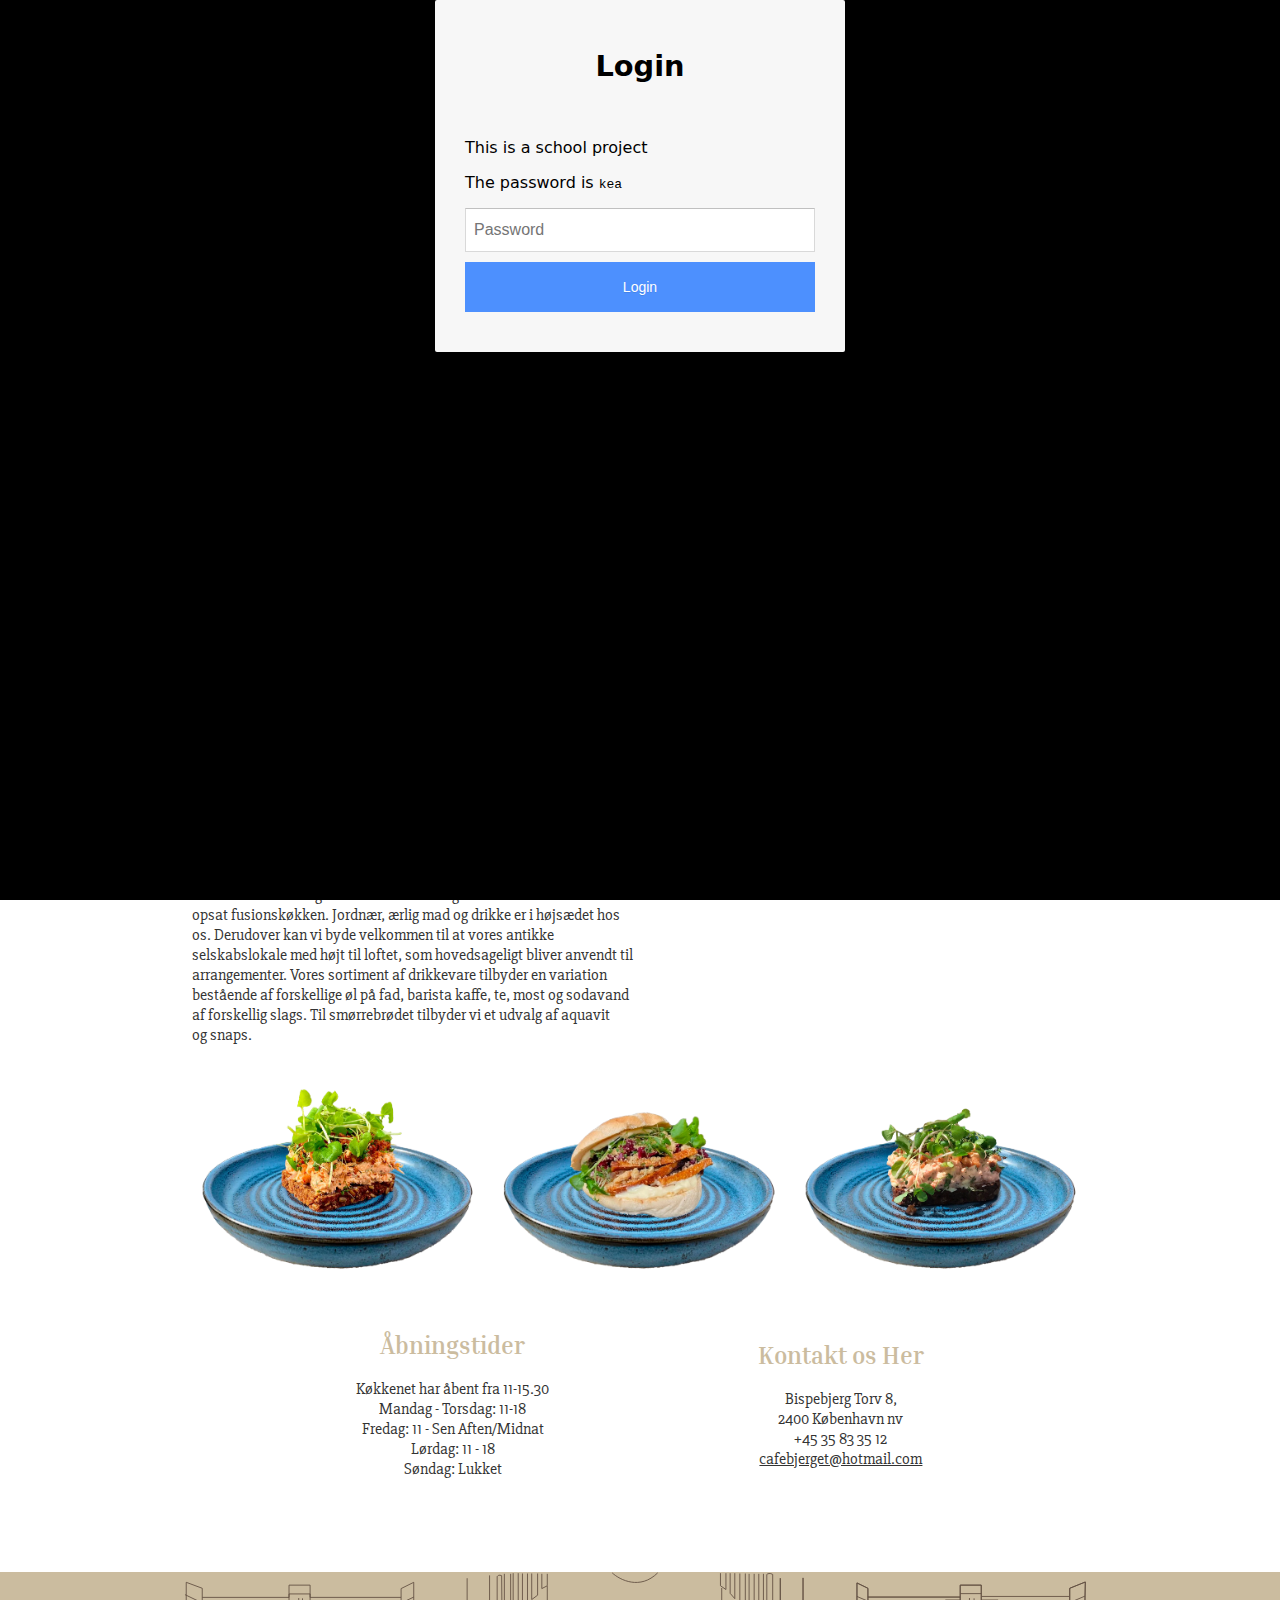
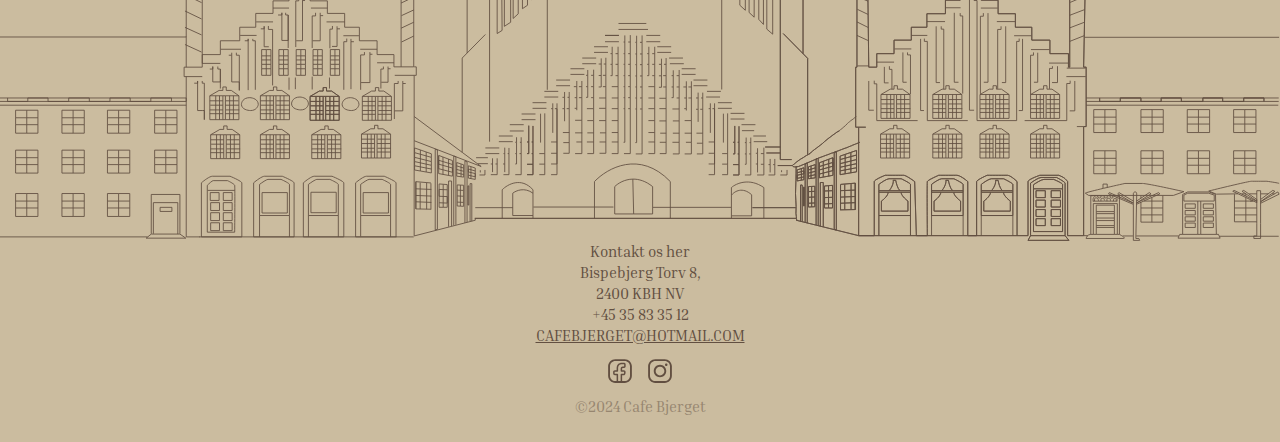
<file: index.html>
<!DOCTYPE html>
<html lang="da">
  <head>
    <meta charset="UTF-8" />
    <meta name="viewport" content="width=device-width, initial-scale=1.0" />
    <title>Cafe Bjerget - Forside</title>
    <link rel="stylesheet" href="css/global.css" />
    <link rel="stylesheet" href="css/forside.css" />
    <link rel="preconnect" href="https://fonts.googleapis.com" />
    <link rel="preconnect" href="https://fonts.gstatic.com" crossorigin />
    <link href="https://fonts.googleapis.com/css2?family=Inria+Serif:ital,wght@0,300;0,400;0,700;1,300;1,400;1,700&family=Instrument+Serif:ital@0;1&family=Slabo+27px&display=swap" rel="stylesheet" />
    <link rel="shortcut icon" href="imgs/logo_redesign.svg" type="image/x-icon" />
  </head>
  <body>
    <header>
      <a href="index.html" id="logo" title="Til Forsiden">
        <img src="imgs/logo_redesign.svg" alt="Til Forsiden" />
      </a>
      <nav>
        <ul class="menu">
          <li>
            <a href="index.html" class="currentpage">Forside</a>
          </li>
          <li>
            <a href="menu.html">Cafe menu</a>
          </li>
          <li>
            <a href="brunch.html">Brunch</a>
          </li>
          <li>
            <a href="selskaber.html">Selskaber</a>
          </li>
          <li>
            <a href="begravelse.html">Begravelse</a>
          </li>
          <!-- <li class="burgerwarning">
            <p>(Burger menu<br />er stadig under konstruktion!)</p>
          </li> -->
        </ul>
        <div class="burger">
          <div class="line"></div>
          <div class="line"></div>
          <div class="line"></div>
        </div>
      </nav>
    </header>
    <section class="hero">
      <img src="imgs/forsidecafebjerget.webp" alt="Hero Billede" class="heroimg" />
      <div class="herobox">
        <h1>CAFE BJERGET</h1>
        <p>En hyggelig oase beliggende lige ved den ikoniske Grundtvigskirke og med udsigt til smukke Bispebjerg Kirkegård. Her bliver du en del af et unikt landskabsarkitektonisk helhed, hvor ro og skønhed mødes.</p>
        <a href="#aabning" class="cta">Se åbningstider ></a>
      </div>
    </section>
    <main>
      <div class="grid-1">
        <div class="grid-1-p1">
          <h2>Din lokale smørrebrøds café</h2>
          <p>
            Hos Café bjerget består sammensætningen af vores interkulturelt inspirerede smørrebrød i en uformel serveringsform, så du kan få dit smørrebrød på softkernerugbrød, såvel som i en ristet buffalobolle. Hovedelementerne står med udgangspunkt i traditionelle skandinaviske klæder, med hertil hørende komplimenterende elementer lige fra asiens madmarked, til konserveringer fra det italienske højland. <br />Vi er nok bedst betegnet som det man i dag vil kalde et traditionelt opsat fusionskøkken. Jordnær, ærlig mad og drikke er i højsædet hos os. Derudover kan vi byde velkommen til at vores antikke selskabslokale med højt til loftet, som hovedsageligt bliver anvendt til arrangementer. Vores sortiment af drikkevare tilbyder en variation bestående af forskellige øl på fad, barista kaffe,
            te, most og sodavand af forskellig slags. Til smørrebrødet tilbyder vi et udvalg af aquavit og snaps.
          </p>
        </div>
        <img src="imgs/mad1.webp" alt="Billede 1" class="img1" />
        <img src="imgs/mad2.webp" alt="Billede 2" class="img2" />
        <img src="imgs/mad3.webp" alt="Billede 3" class="img3" />
        <div class="grid-1-p2">
          <h2>Find os her:</h2>
          <div class="mapcontainer">
            <iframe id="gmap_canvas" src="https://maps.google.com/maps?q=Bispebjerg%20Torv%208,%20K%C3%B8benhavn,%20DK%202400&t=&z=17&ie=UTF8&iwloc=&output=embed" frameborder="0"></iframe>
          </div>
        </div>
      </div>
      <div class="flex-1">
        <div id="aabning">
          <h2>Åbningstider</h2>
          <p>
            Køkkenet har åbent fra 11-15.30<br />
            Mandag - Torsdag: 11-18<br />
            Fredag: 11 - Sen Aften/Midnat<br />
            Lørdag: 11 - 18<br />
            Søndag: Lukket
          </p>
        </div>
        <div>
          <h2>Kontakt os Her</h2>
          <p>
            Bispebjerg Torv 8,<br />
            2400 København nv<br />
            +45 35 83 35 12<br />
            <a href="mailto:cafebjerget@hotmail.com">cafebjerget@hotmail.com</a>
          </p>
        </div>
      </div>
    </main>
    <footer>
      <div class="art">
        <img src="imgs/footer_baggrund.svg" alt="Bispebjerg Torv" />
      </div>
      <div>
        <h3>
          Kontakt os her <br />
          Bispebjerg Torv 8, <br />
          2400 KBH NV <br />
          +45 35 83 35 12 <br />
          <a href="mailto:cafebjerget@hotmail.com"
            ><h3><u>cafebjerget@hotmail.com</u></h3></a
          >
        </h3>
      </div>
      <div class="icons">
        <div class="facebook">
          <a href="https://www.facebook.com/CafeBjerget" target="”_blank”"><img src="imgs/facebook.svg" alt="Facebook" /></a>
        </div>
        <div class="instagram">
          <a href="https://www.instagram.com/cafebjerget/" target="”_blank”"><img src="imgs/instagram.svg" alt="Instagram" /></a>
        </div>
      </div>
      <div class="space"><h3>©2024 Cafe Bjerget</h3></div>
    </footer>
    <script src="login.js"></script>
    <script src="menu.js"></script>
    <script src="login.js"></script>
  </body>
</html>
</file>
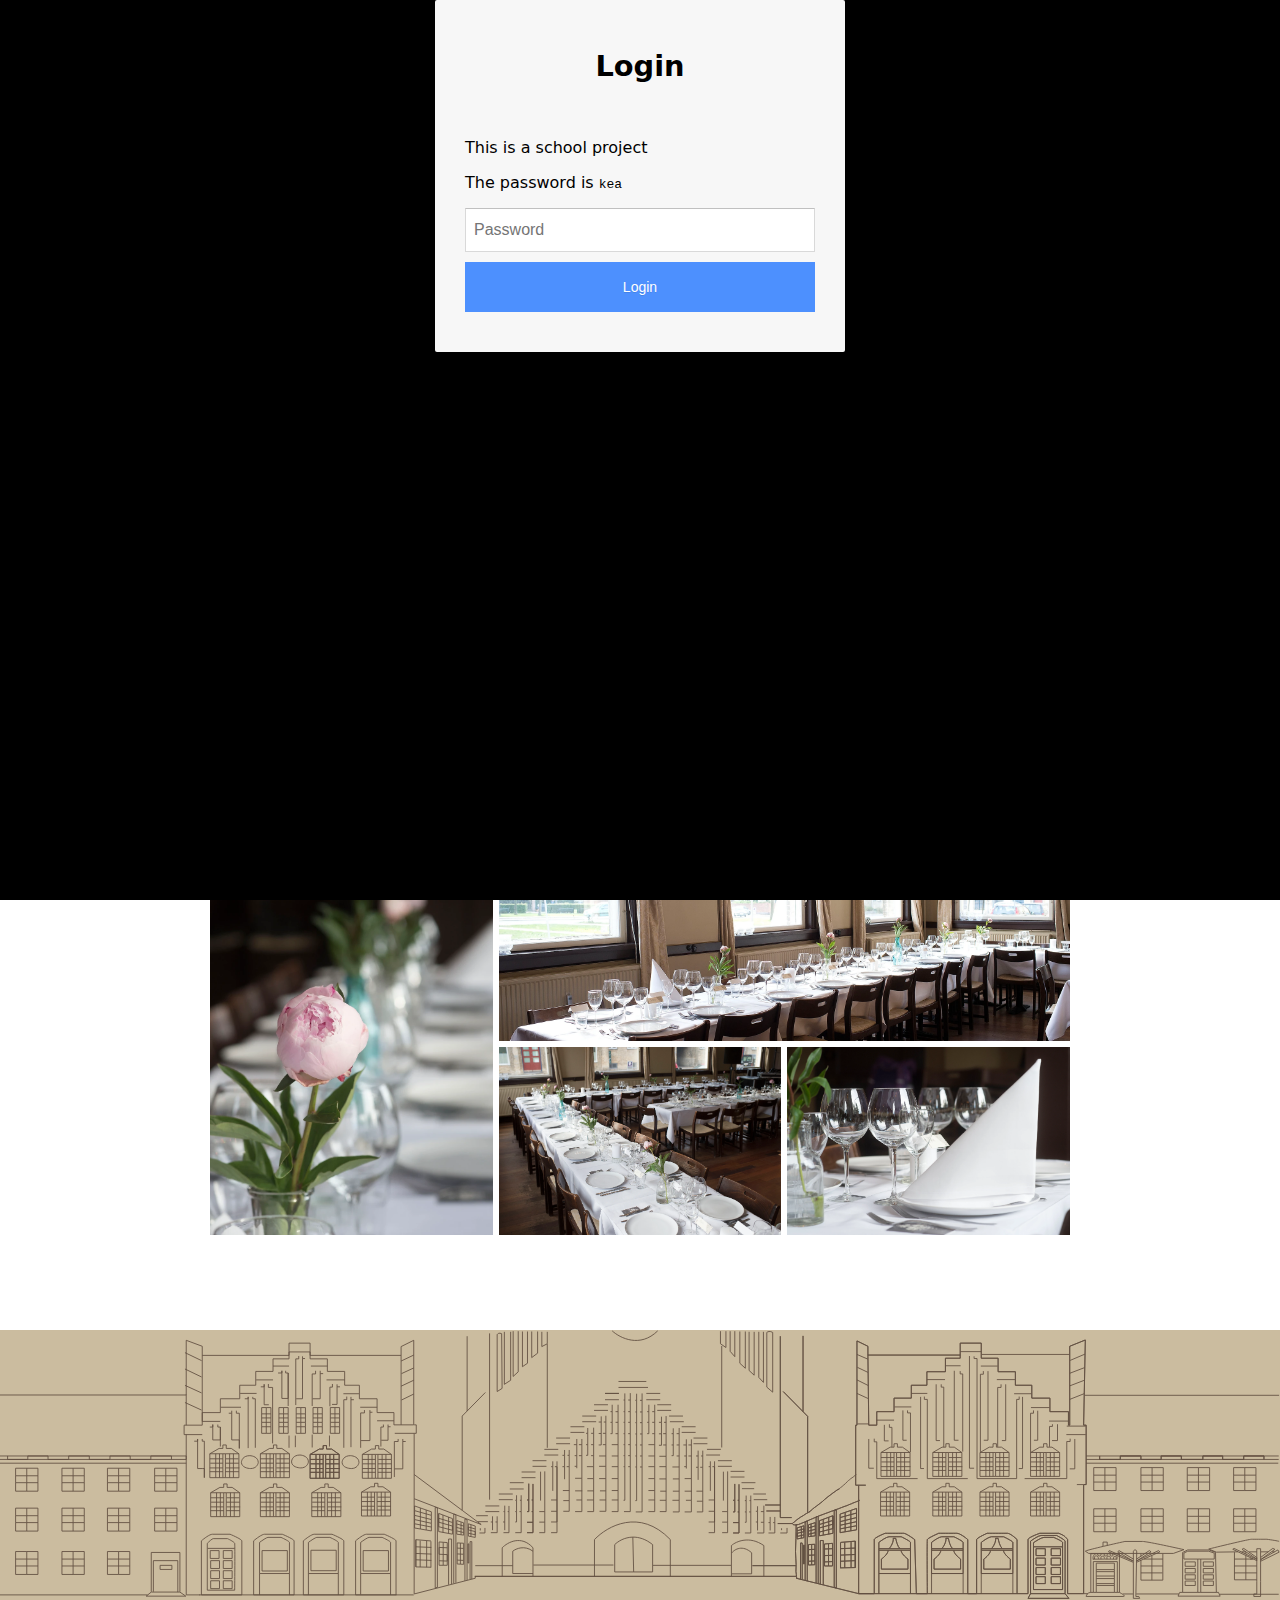
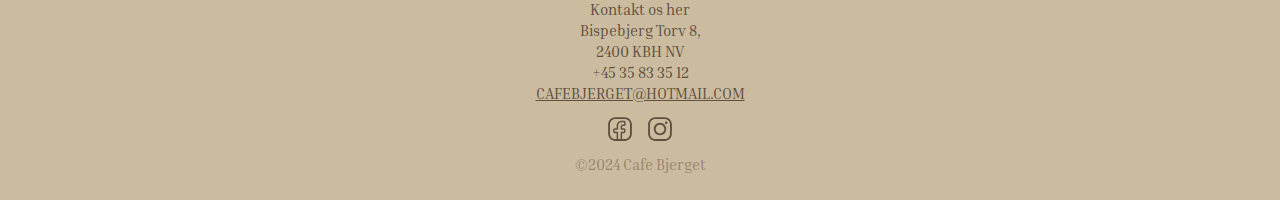
<file: begravelse.html>
<!DOCTYPE html>
<html lang="da">
  <head>
    <meta charset="UTF-8" />
    <meta name="viewport" content="width=device-width, initial-scale=1.0" />
    <title>Cafe Bjerget - Begravelse</title>
    <link rel="stylesheet" href="css/global.css" />
    <link rel="stylesheet" href="css/begravelse.css" />
    <link rel="preconnect" href="https://fonts.googleapis.com" />
    <link rel="preconnect" href="https://fonts.gstatic.com" crossorigin />
    <link href="https://fonts.googleapis.com/css2?family=Inria+Serif:ital,wght@0,300;0,400;0,700;1,300;1,400;1,700&family=Instrument+Serif:ital@0;1&family=Slabo+27px&display=swap" rel="stylesheet" />
    <link rel="shortcut icon" href="imgs/logo_redesign.svg" type="image/x-icon" />
  </head>
  <body>
    <header>
      <a href="index.html" id="logo" title="Til Forsiden">
        <img src="imgs/logo_redesign.svg" alt="Til Forsiden" />
      </a>
      <nav>
        <ul class="menu">
          <li>
            <a href="index.html">Forside</a>
          </li>
          <li>
            <a href="menu.html">Cafe menu</a>
          </li>
          <li>
            <a href="brunch.html">Brunch</a>
          </li>
          <li>
            <a href="selskaber.html">Selskaber</a>
          </li>
          <li>
            <a href="begravelse.html" class="currentpage">Begravelse</a>
          </li>
          <!-- <li class="burgerwarning">
            <p>(Burger menu<br />er stadig under konstruktion!)</p>
          </li> -->
        </ul>
        <div class="burger">
          <div class="line"></div>
          <div class="line"></div>
          <div class="line"></div>
        </div>
      </nav>
    </header>
    <main>
      <h1>BEGRAVELSE</h1>
      <div class="splitter"></div>
      <h2>Begravelsesceremoni</h2>
      <div class="grid_1-1">
        <div class="begravelse_textbox">
          <p>
            Med sin placering lige ved Grundtvigskirken, og overfor Bispebjerg Kirkegård, indgår Cafe Bjerget i en enestående landskabsarkitektonisk helhed, som udgør en fin ramme for selskaber med højt til loftet. <br /><br />
            Den unikke beliggenhed i stil med Grundtvigskirken, og vores antikt indrettede selskabslokale, skaber en højtidelig og idyllisk atmosfære, der bidrager til den mindeværdige afsked, en harmonisk dåbsfejring eller receptioner m.m. <br />
            <br />
            Vores lokaler egner sig til små intime forsamlinger, som større arrangementer med op til 100 gæster. <br />
            Vi bestræber os på at imødekomme de præferencer i må have, så vi samhørigt kan skabe de rigtige rammer for jeres arrangement. <br /><br />
            Kontakt os til en uforpligtende samtale, hvor vi kan drøfte, hvordan vi bedst kan hjælpe jer med at skabe de ønskede rammer til jeres arrangement.
          </p>
        </div>
        <div>
          <div class="begravelse_textbox">
            <p>
              <b>Vælg en af menu'erne herunder.</b> <br />
              Vi står naturligvis til jeres disposition, hvis i skulle have andre ønsker. <br />
              Vi gør opmærksom på, at alle begravelsesarrangementer <br />
              som udgangspunkt er planlagt til at vare 2 ½ timer
            </p>
          </div>
          <div class="begravelse_menu">
            <p>
              <b>MENU 1</b> | 155,-<br />
              Friskbagt kringle med småkager - kaffe & te <br /><br />
            </p>
            <p>
              <b>MENU</b> 2 | 215,-<br />
              2 stk. uspecificerede frisksmurte sandwich af buffalo boller <br />
              Menuen indeholder en variation af fire forskellige sandwichs - Friskbagt kringle - hjemmebagte småkager - kaffe & te <br />
              <br />
            </p>
            <p>
              <b>MENU 3</b> | 275,-<br />
              2 stk. uspecificerede smørrebrød pr. person <br />
              Menuen indeholder variation af fem forskellige slags smørrebrød <br />
              Friskbagt kringle – hjemmebagte småkager -kaffe & te <br />
            </p>
          </div>
        </div>
      </div>

      <div class="grid_1-1-1">
        <img src="imgs/begravelse1.webp" alt="Begravelsesceremoni" />
        <img src="imgs/begravelse2.webp" alt="Begravelsesceremoni" />
        <img src="imgs/begravelse3.webp" alt="Begravelsesceremoni" />
        <img src="imgs/begravelse4.webp" alt="Begravelsesceremoni" />
      </div>
    </main>
    <footer>
      <div class="art">
        <img src="imgs/footer_baggrund.svg" alt="Bispebjerg Torv" />
      </div>
      <div>
        <h3>
          Kontakt os her <br />
          Bispebjerg Torv 8, <br />
          2400 KBH NV <br />
          +45 35 83 35 12 <br />
          <a href="mailto:cafebjerget@hotmail.com"
            ><h3><u>cafebjerget@hotmail.com</u></h3></a
          >
        </h3>
      </div>
      <div class="icons">
        <div class="facebook">
          <a href="https://www.facebook.com/CafeBjerget" target="”_blank”"><img src="imgs/facebook.svg" alt="Facebook" /></a>
        </div>
        <div class="instagram">
          <a href="https://www.instagram.com/cafebjerget/" target="”_blank”"><img src="imgs/instagram.svg" alt="Instagram" /></a>
        </div>
      </div>
      <div class="space"><h3>©2024 Cafe Bjerget</h3></div>
    </footer>
    <script src="menu.js"></script>
    <script src="login.js"></script>

  </body>
</html>
</file>
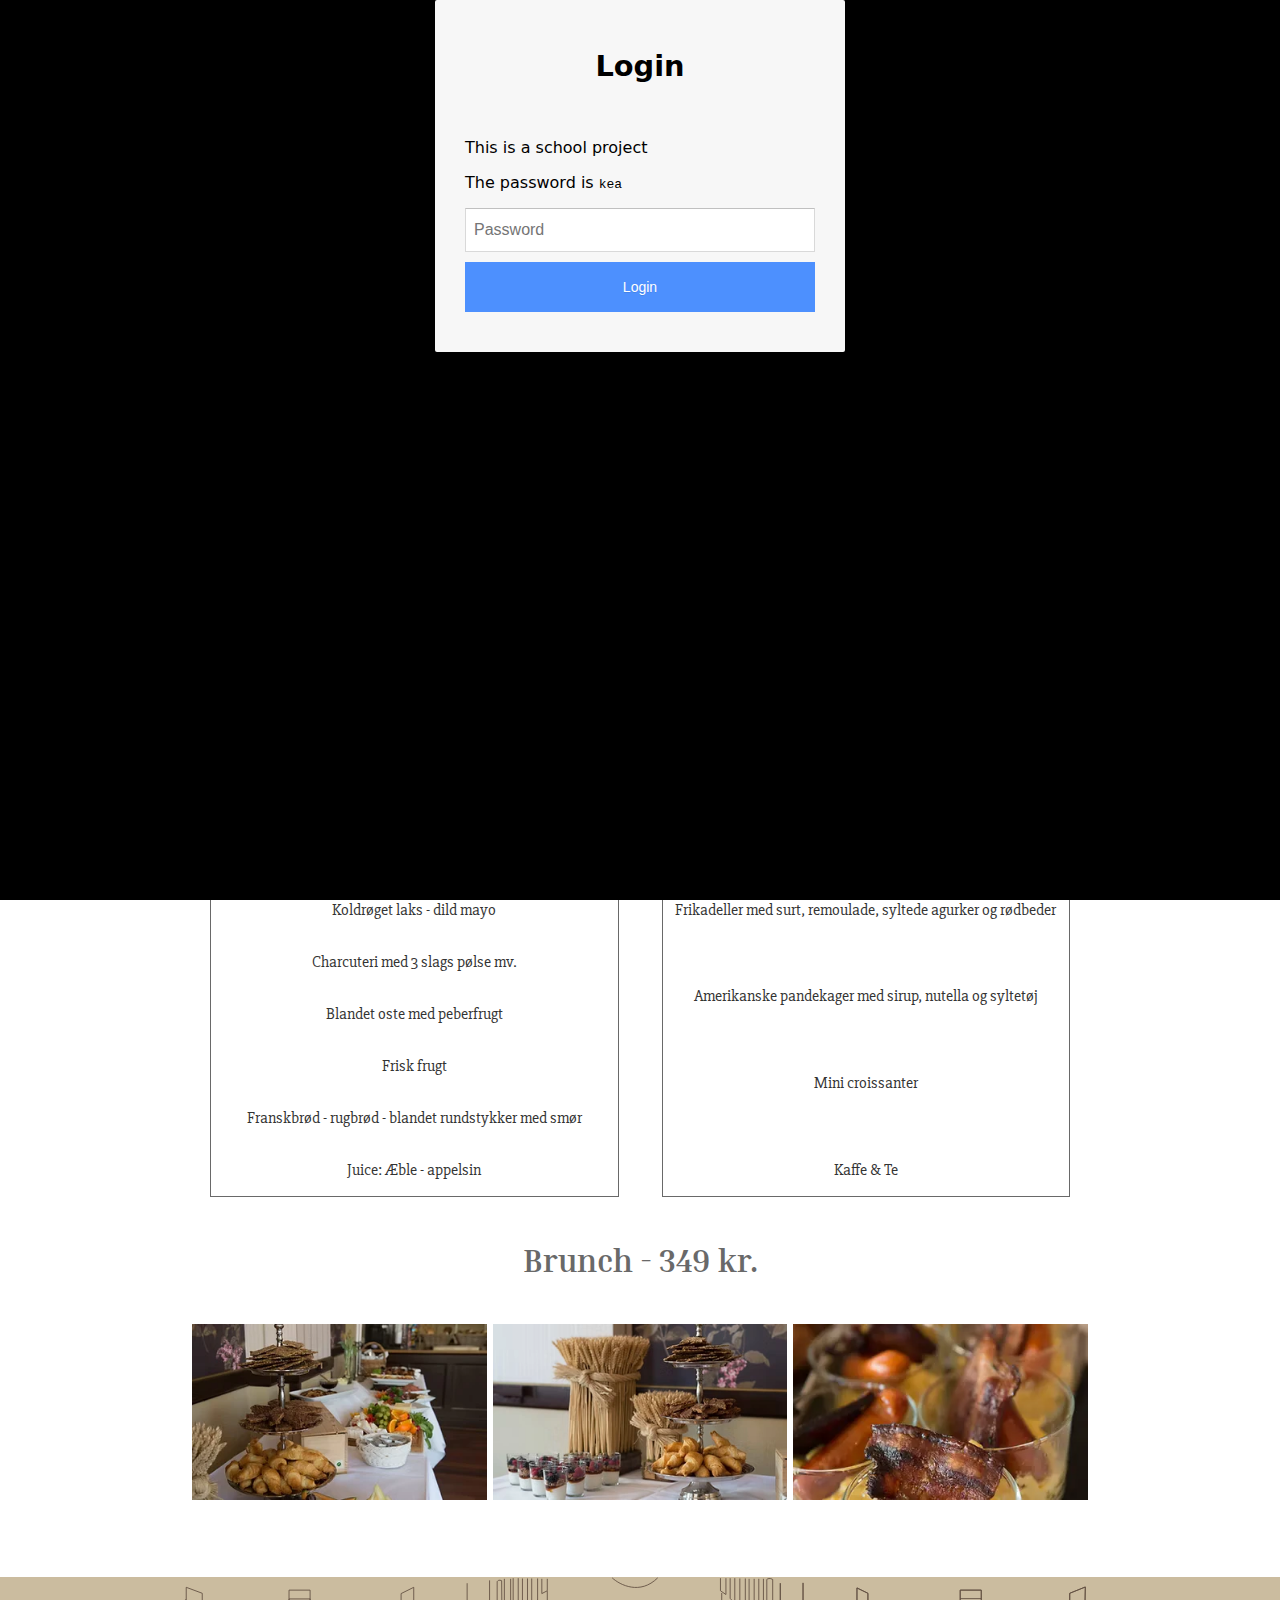
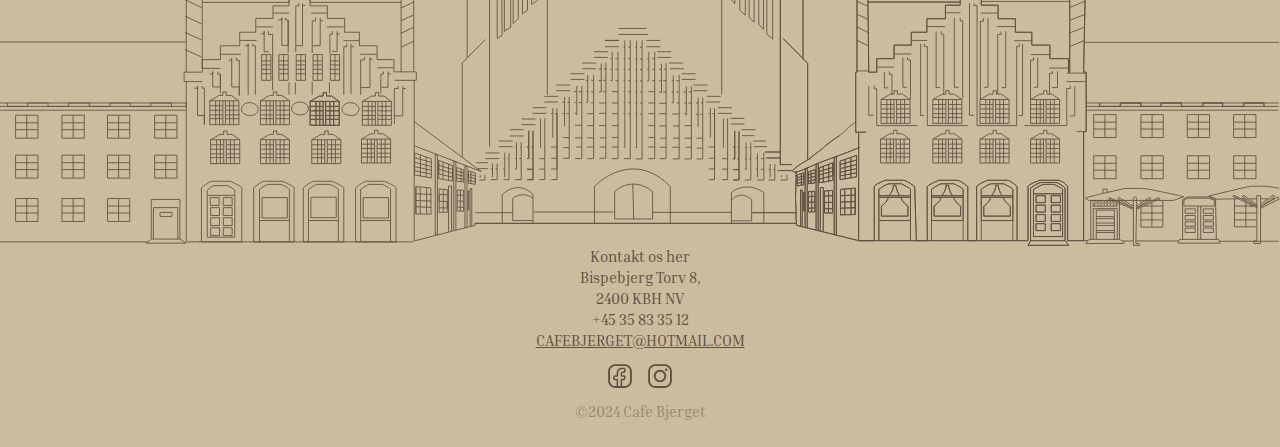
<file: brunch.html>
<!DOCTYPE html>
<html lang="da">
  <head>
    <meta charset="UTF-8" />
    <meta name="viewport" content="width=device-width, initial-scale=1.0" />
    <title>Cafe Bjerget - Brunch</title>
    <link rel="stylesheet" href="css/global.css" />
    <link rel="stylesheet" href="css/brunch.css" />
    <link rel="preconnect" href="https://fonts.googleapis.com" />
    <link rel="preconnect" href="https://fonts.gstatic.com" crossorigin />
    <link href="https://fonts.googleapis.com/css2?family=Inria+Serif:ital,wght@0,300;0,400;0,700;1,300;1,400;1,700&family=Instrument+Serif:ital@0;1&family=Slabo+27px&display=swap" rel="stylesheet" />
    <link rel="shortcut icon" href="imgs/logo_redesign.svg" type="image/x-icon" />
  </head>
  <body>
    <header>
      <a href="index.html" id="logo" title="Til Forsiden">
        <img src="imgs/logo_redesign.svg" alt="Til Forsiden" />
      </a>
      <nav>
        <ul class="menu">
          <li>
            <a href="index.html">Forside</a>
          </li>
          <li>
            <a href="menu.html">Cafe menu</a>
          </li>
          <li>
            <a href="brunch.html" class="currentpage">Brunch</a>
          </li>
          <li>
            <a href="selskaber.html">Selskaber</a>
          </li>
          <li>
            <a href="begravelse.html">Begravelse</a>
          </li>
          <!-- <li class="burgerwarning">
            <p>(Burger menu<br />er stadig under konstruktion!)</p>
          </li> -->
        </ul>
        <div class="burger">
          <div class="line"></div>
          <div class="line"></div>
          <div class="line"></div>
        </div>
      </nav>
    </header>
    <main>
      <h1>BRUNCH PÅ BJERGET</h1>
      <div class="splitter"></div>
      <div class="grid-1">
        <div class="grid-1-1">
          <h2>Brunch - 12.00 - 15:00</h2>
          <p>Generelt for dette arrangement, er det gældende at der faktureres, for minimum 40 kuverter (voksne).</p>
          <p>
            Prisen inkluderer:<br />
            Lokaleleje i 3 timer, servering og køkkenpersonale, samt klargøring af lokalet, opdækning med hvide stofduge, lys, blomster i vaser, servietter og opsætning af gavebord.<br />(egen pynt må gerne medbringes)
          </p>
        </div>
        <img src="imgs/logo_redesign_text.svg" alt="Logo" />
      </div>
      <div class="grid-2">
        <div>
          <h2>Koldt:</h2>
          <p>Velkomstdrink</p>
          <p>Yoghurt - rabarbersirup - müsli</p>
          <p>Chiagrød - cashewnødder - blåbær</p>
          <p>Hønsesalat med syltede bøgehatte</p>
          <p>Koldrøget laks - dild mayo</p>
          <p>Charcuteri med 3 slags pølse mv.</p>
          <p>Blandet oste med peberfrugt</p>
          <p>Frisk frugt</p>
          <p>Franskbrød - rugbrød - blandet rundstykker med smør</p>
          <p>Juice: Æble - appelsin</p>
        </div>
        <div>
          <h2>Varmt:</h2>
          <p>Klassisk røræg</p>
          <p>Sprødstegt bacon og pandestegte brunchpølser</p>
          <p>Frikadeller med surt, remoulade, syltede agurker og rødbeder</p>
          <p>Amerikanske pandekager med sirup, nutella og syltetøj</p>
          <p>Mini croissanter</p>
          <p>Kaffe & Te</p>
        </div>
      </div>
      <h2>Brunch - 349 kr.</h2>
      <div class="grid-3">
        <img src="imgs/brunch1.webp" alt="Billede 1" class="img1" />
        <img src="imgs/brunch2.webp" alt="Billede 2" class="img2" />
        <img src="imgs/brunch3.webp" alt="Billede 3" class="img3" />
        <img src="imgs/brunch4.webp" alt="Billede 4" class="img4" />
      </div>
    </main>
    <footer>
      <div class="art">
        <img src="imgs/footer_baggrund.svg" alt="Bispebjerg Torv" />
      </div>
      <div>
        <h3>
          Kontakt os her <br />
          Bispebjerg Torv 8, <br />
          2400 KBH NV <br />
          +45 35 83 35 12 <br />
          <a href="mailto:cafebjerget@hotmail.com"
            ><h3><u>cafebjerget@hotmail.com</u></h3></a
          >
        </h3>
      </div>
      <div class="icons">
        <div class="facebook">
          <a href="https://www.facebook.com/CafeBjerget" target="”_blank”"><img src="imgs/facebook.svg" alt="Facebook" /></a>
        </div>
        <div class="instagram">
          <a href="https://www.instagram.com/cafebjerget/" target="”_blank”"><img src="imgs/instagram.svg" alt="Instagram" /></a>
        </div>
      </div>
      <div class="space"><h3>©2024 Cafe Bjerget</h3></div>
    </footer>
    <script src="menu.js"></script>
    <script src="login.js"></script>
  </body>
</html>
</file>
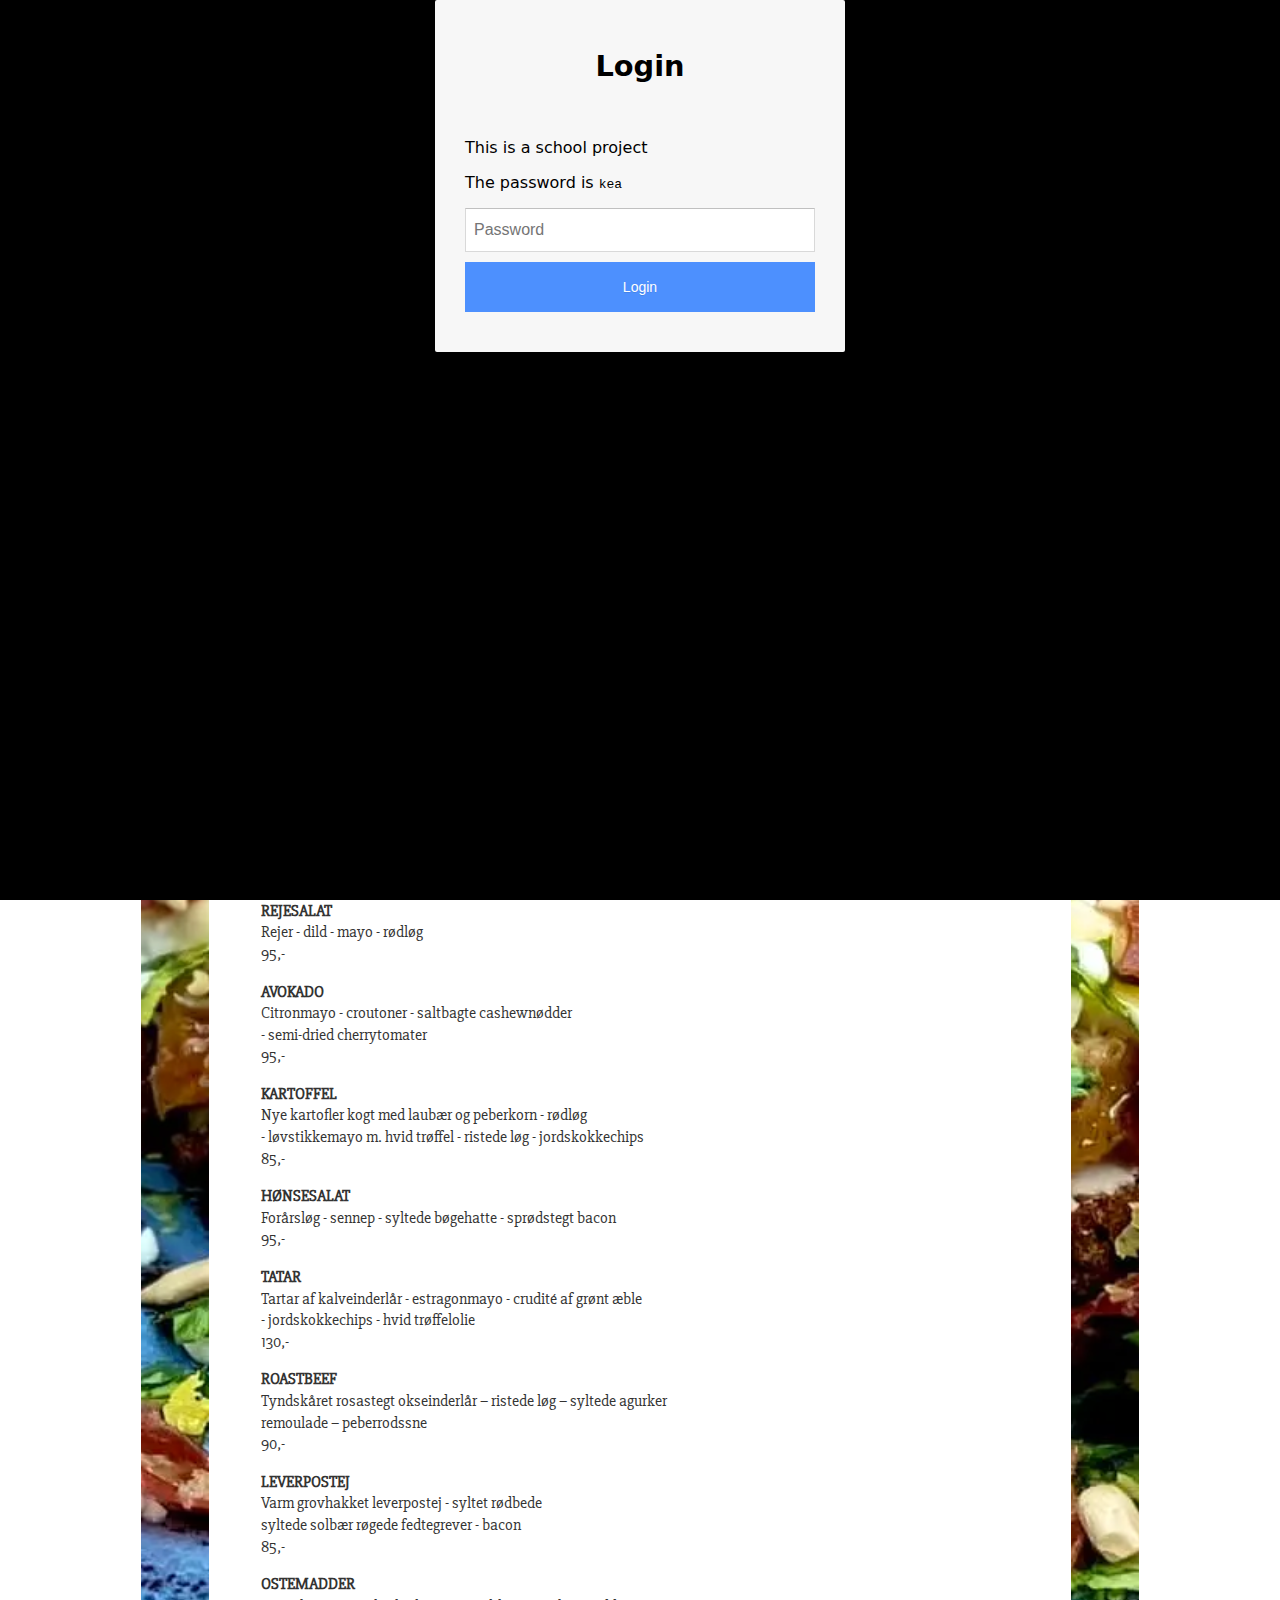
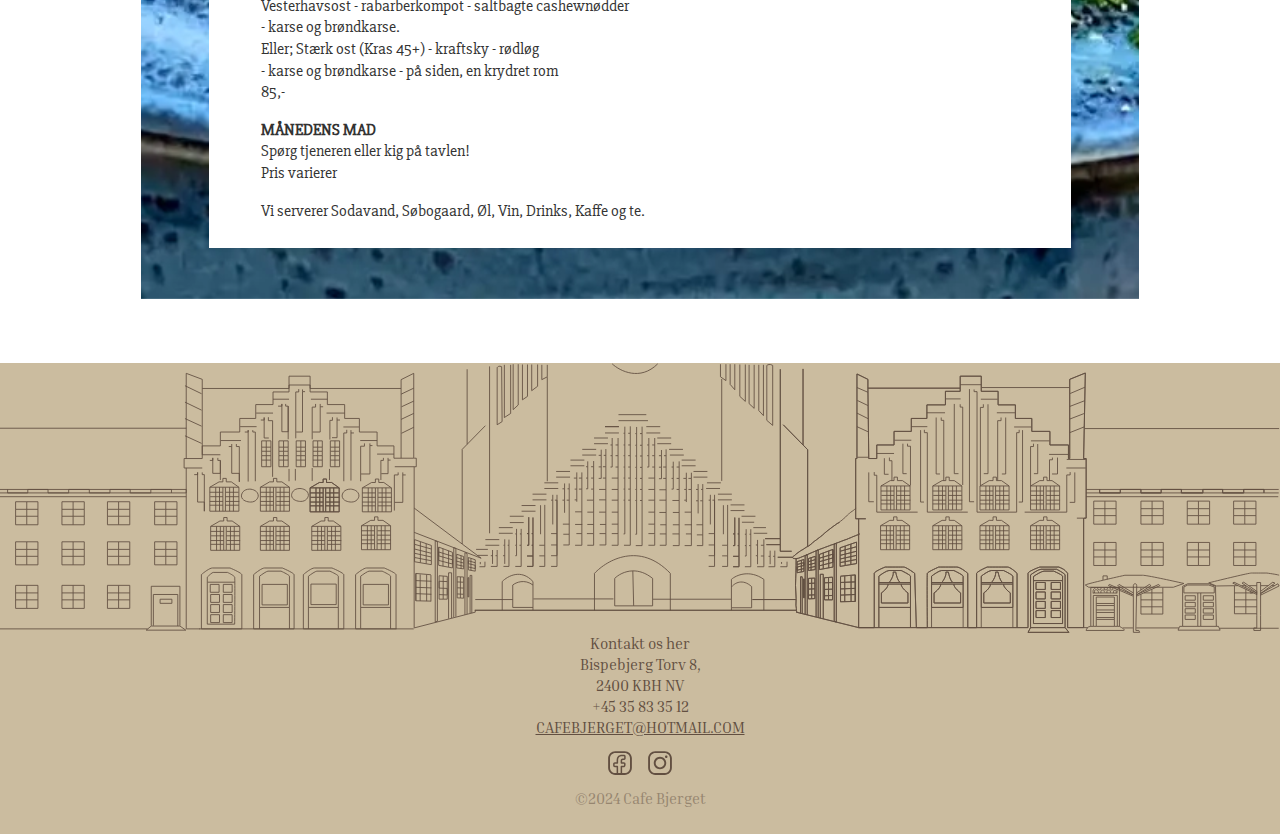
<file: menu.html>
<!DOCTYPE html>
<html lang="da">
  <head>
    <meta charset="UTF-8" />
    <meta name="viewport" content="width=device-width, initial-scale=1.0" />
    <title>Cafe Bjerget- Menu</title>
    <link rel="stylesheet" href="css/global.css" />
    <link rel="stylesheet" href="css/menu.css" />
    <link rel="preconnect" href="https://fonts.googleapis.com" />
    <link rel="preconnect" href="https://fonts.gstatic.com" crossorigin />
    <link href="https://fonts.googleapis.com/css2?family=Inria+Serif:ital,wght@0,300;0,400;0,700;1,300;1,400;1,700&family=Instrument+Serif:ital@0;1&family=Slabo+27px&display=swap" rel="stylesheet" />
    <link rel="shortcut icon" href="imgs/logo_redesign.svg" type="image/x-icon" />
  </head>
  <body>
    <header>
      <a href="index.html" id="logo" title="Til Forsiden">
        <img src="imgs/logo_redesign.svg" alt="Til Forsiden" />
      </a>
      <nav>
        <ul class="menu">
          <li>
            <a href="index.html">Forside</a>
          </li>
          <li>
            <a href="menu.html" class="currentpage">Cafe menu</a>
          </li>
          <li>
            <a href="brunch.html">Brunch</a>
          </li>
          <li>
            <a href="selskaber.html">Selskaber</a>
          </li>
          <li>
            <a href="begravelse.html">Begravelse</a>
          </li>
          <!-- <li class="burgerwarning">
            <p>(Burger menu<br />er stadig under konstruktion!)</p>
          </li> -->
        </ul>
        <div class="burger">
          <div class="line"></div>
          <div class="line"></div>
          <div class="line"></div>
        </div>
      </nav>
    </header>
    <main>
      <div class="menukort">
        <div class="menu_middle">
          <h1>MENUKORT</h1>
        </div>
        <div class="splitter" style="max-width: 90%; margin: 0 auto"></div>
        <div class="menu_middle">
          <h2>Smørrebrød</h2>
          <p>Køkkenet har åbent mellem 11:00-15:30 Højtbelagte smørrebrød i dansk kvalitet som vi kan være stolte af. Vi kan også servere på glutenfrit brød! Spørg om allergener, så sørger vi for maden!</p>
        </div>
        <div class="menu_p">
          <p>
            <b>ÆG & REJER</b> <br />
            Smilende æg - rejer - dildmayo - citron <br />
            95,-
          </p>
          <p>
            <b>KARRYSILD</b><br />
            Hvide sild i karrysalat - rødløg - asier - smilende æg <br />
            85,-
          </p>
          <p>
            <b>NORDISK LAKS</b> <br />
            Koldrøget laks - syltet radise - croutoner - peberrodssne <br />
            115,-
          </p>
          <p>
            <b>RØDSPÆTTE M. REMOULADE</b> <br />
            Friteret rødspættefilet i panko - remoulade - citron <br />
            110,-
          </p>
          <p>
            <b>RØDSPÆTTE M. REJER</b> <br />
            Friteret rødspættefilet i panko - rejer - citron <br />
            125,-
          </p>
          <p>
            <b>REJESALAT</b> <br />
            Rejer - dild - mayo - rødløg <br />
            95,-
          </p>
          <p>
            <b>AVOKADO</b> <br />
            Citronmayo - croutoner - saltbagte cashewnødder <br />
            - semi-dried cherrytomater <br />
            95,-
          </p>
          <p>
            <b>KARTOFFEL</b> <br />
            Nye kartofler kogt med laubær og peberkorn - rødløg <br />
            - løvstikkemayo m. hvid trøffel - ristede løg - jordskokkechips <br />
            85,-
          </p>
          <p>
            <b>HØNSESALAT</b> <br />
            Forårsløg - sennep - syltede bøgehatte - sprødstegt bacon <br />
            95,-
          </p>
          <p>
            <b>TATAR</b> <br />
            Tartar af kalveinderlår - estragonmayo - crudité af grønt æble <br />
            - jordskokkechips - hvid trøffelolie <br />
            130,-
          </p>
          <p>
            <b>ROASTBEEF</b> <br />
            Tyndskåret rosastegt okseinderlår – ristede løg – syltede agurker <br />
            remoulade – peberrodssne <br />
            90,-
          </p>
          <p>
            <b>LEVERPOSTEJ</b> <br />
            Varm grovhakket leverpostej - syltet rødbede <br />
            syltede solbær røgede fedtegrever - bacon <br />
            85,-
          </p>
          <p>
            <b>OSTEMADDER</b> <br />
            Vesterhavsost - rabarberkompot - saltbagte cashewnødder <br />
            - karse og brøndkarse. <br />
            Eller; Stærk ost (Kras 45+) - kraftsky - rødløg <br />
            - karse og brøndkarse - på siden, en krydret rom <br />
            85,-
          </p>
          <p>
            <b>MÅNEDENS MAD</b> <br />
            Spørg tjeneren eller kig på tavlen! <br />
            Pris varierer
          </p>
          <p>Vi serverer Sodavand, Søbogaard, Øl, Vin, Drinks, Kaffe og te.</p>
        </div>
      </div>
    </main>
    <footer>
      <div class="art">
        <img src="imgs/footer_baggrund.svg" alt="Bispebjerg Torv" />
      </div>
      <div>
        <h3>
          Kontakt os her <br />
          Bispebjerg Torv 8, <br />
          2400 KBH NV <br />
          +45 35 83 35 12 <br />
          <a href="mailto:cafebjerget@hotmail.com"
            ><h3><u>cafebjerget@hotmail.com</u></h3></a
          >
        </h3>
      </div>
      <div class="icons">
        <div class="facebook">
          <a href="https://www.facebook.com/CafeBjerget" target="”_blank”"><img src="imgs/facebook.svg" alt="Facebook" /></a>
        </div>
        <div class="instagram">
          <a href="https://www.instagram.com/cafebjerget/" target="”_blank”"><img src="imgs/instagram.svg" alt="Instagram" /></a>
        </div>
      </div>
      <div class="space"><h3>©2024 Cafe Bjerget</h3></div>
    </footer>
    <script src="menu.js"></script>
    <script src="login.js"></script>
  </body>
</html>
</file>
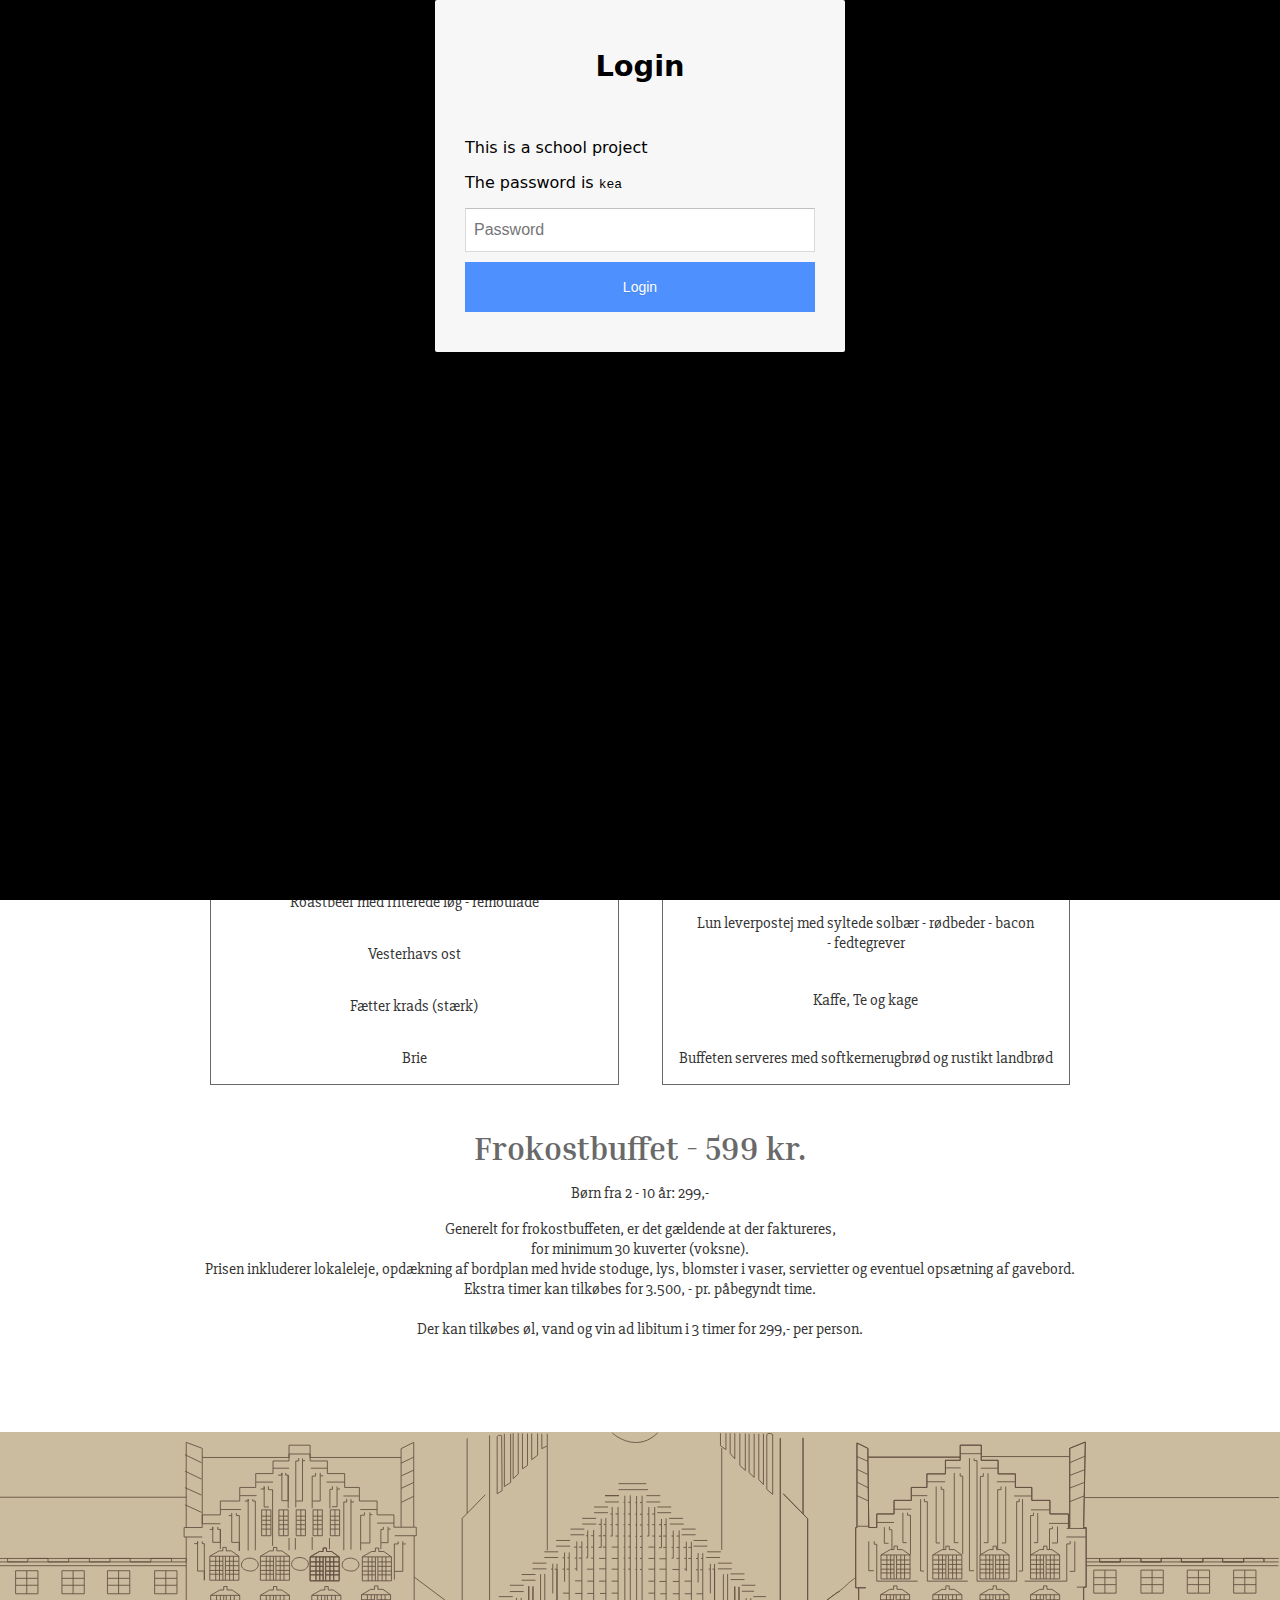
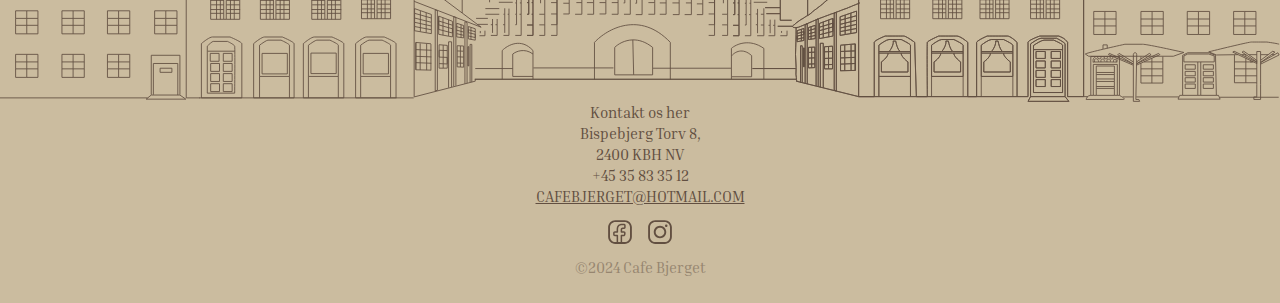
<file: selskaber.html>
<!DOCTYPE html>
<html lang="da">
  <head>
    <meta charset="UTF-8" />
    <meta name="viewport" content="width=device-width, initial-scale=1.0" />
    <title>Selskaber</title>
    <link rel="stylesheet" href="css/global.css" />
    <link rel="stylesheet" href="css/selskab.css" />
    <link rel="preconnect" href="https://fonts.googleapis.com" />
    <link rel="preconnect" href="https://fonts.gstatic.com" crossorigin />
    <link href="https://fonts.googleapis.com/css2?family=Inria+Serif:ital,wght@0,300;0,400;0,700;1,300;1,400;1,700&family=Instrument+Serif:ital@0;1&family=Slabo+27px&display=swap" rel="stylesheet" />
    <link rel="shortcut icon" href="imgs/logo_redesign.svg" type="image/x-icon" />
  </head>
  <body>
    <header>
      <a href="index.html" id="logo" title="Til Forsiden">
        <img src="imgs/logo_redesign.svg" alt="Til Forsiden" />
      </a>
      <nav>
        <ul class="menu">
          <li>
            <a href="index.html">Forside</a>
          </li>
          <li>
            <a href="menu.html">Cafe menu</a>
          </li>
          <li>
            <a href="brunch.html">Brunch</a>
          </li>
          <li>
            <a href="selskaber.html" class="currentpage">Selskaber</a>
          </li>
          <li>
            <a href="begravelse.html">Begravelse</a>
          </li>
          <!-- <li class="burgerwarning">
            <p>(Burger menu<br />er stadig under konstruktion!)</p>
          </li> -->
        </ul>
        <div class="burger">
          <div class="line"></div>
          <div class="line"></div>
          <div class="line"></div>
        </div>
      </nav>
    </header>
    <main>
      <h1>FROKOSTSELSKAB PÅ BJERGET</h1>
      <div class="splitter"></div>
      <div class="grid-1">
        <div class="grid-1-1">
          <h2>Frokostbuffeten på bjerget</h2>
          <p>
            Frokostbuffeten er vores a´la carte kort, serveret som en overdådig saml selv smørrebrøds buffet. <br />
            Denne frokost er designet, med henblik på en fyldestgørende sammenkomst, i smørrebrødet klæder. <br />
            Tilbuddet egner sig til konfirmationsfejring, begravelser, barnedåb, firmafester og fødselsdage <br />
            m.m. <br />
            <br />
            Spørgsmål og præferencer er velkomne. (egen pynt må gerne medbringes).
          </p>
        </div>
        <img src="imgs/logo_redesign_text.svg" alt="Logo" />
      </div>
      <div class="grid-2">
        <div>
          <h2>Koldt:</h2>
          <p>Karrysild med syltede asier - rødløg - smilende æg - urter</p>
          <p>Koldrøget laks med dildmayo - sennepsurter</p>
          <p>Hønsesalat med forårsløg - syltede bøgehatte - urter</p>
          <p>Roastbeef med friterede løg - remoulade</p>
          <p>Vesterhavs ost</p>
          <p>Fætter krads (stærk)</p>
          <p>Brie</p>
        </div>
        <div>
          <h2>Varmt:</h2>
          <p>Friteret rødspætte med citron - rørt remoulade</p>
          <p>Frikadeller med Surt</p>
          <p>Flæskesteg - rødkål - sennepsmayo</p>
          <p>Lun leverpostej med syltede solbær - rødbeder - bacon - fedtegrever</p>
          <p>Kaffe, Te og kage</p>
          <p>Buffeten serveres med softkernerugbrød og rustikt landbrød</p>
        </div>
      </div>
      <h2 style="margin-bottom: 0">Frokostbuffet - 599 kr.</h2>
      <p>Børn fra 2 - 10 år: 299,-</p>
      <div>
        <p>
          ​Generelt for frokostbuffeten, er det gældende at der faktureres,<br />
          for minimum 30 kuverter (voksne). <br />
          Prisen inkluderer lokaleleje, opdækning af bordplan med hvide stoduge, lys, blomster i vaser, servietter og eventuel opsætning af gavebord. <br />
          Ekstra timer kan tilkøbes for 3.500, - pr. påbegyndt time. <br />
          <br />
          Der kan tilkøbes øl, vand og vin ad libitum i 3 timer for 299,- per person.
        </p>
      </div>
    </main>
    <footer>
      <div class="art">
        <img src="imgs/footer_baggrund.svg" alt="Bispebjerg Torv" />
      </div>
      <div>
        <h3>
          Kontakt os her <br />
          Bispebjerg Torv 8, <br />
          2400 KBH NV <br />
          +45 35 83 35 12 <br />
          <a href="mailto:cafebjerget@hotmail.com"
            ><h3><u>cafebjerget@hotmail.com</u></h3></a
          >
        </h3>
      </div>
      <div class="icons">
        <div class="facebook">
          <a href="https://www.facebook.com/CafeBjerget" target="”_blank”"><img src="imgs/facebook.svg" alt="Facebook" /></a>
        </div>
        <div class="instagram">
          <a href="https://www.instagram.com/cafebjerget/" target="”_blank”"><img src="imgs/instagram.svg" alt="Instagram" /></a>
        </div>
      </div>
      <div class="space"><h3>©2024 Cafe Bjerget</h3></div>
    </footer>
    <script src="menu.js"></script>
    <script src="login.js"></script>

  </body>
</html>
</file>
<file: css/global.css>
.slabo-27px-regular {
  font-family: "Slabo 27px", serif;
  font-weight: 400;
  font-style: normal;
}

body {
  overflow-x: hidden;
  max-width: 100vw;
}

header {
  filter: drop-shadow(0px 5px 3px #00000011);
  position: sticky;
  top: 0;
  z-index: 1;
}

.instrument-serif-regular {
  font-family: "Instrument Serif", serif;
  font-weight: 400;
  font-style: normal;
}

.instrument-serif-regular-italic {
  font-family: "Instrument Serif", serif;
  font-weight: 400;
  font-style: italic;
}

.inria-serif-light {
  font-family: "Inria Serif", serif;
  font-weight: 300;
  font-style: normal;
}

.inria-serif-regular {
  font-family: "Inria Serif", serif;
  font-weight: 400;
  font-style: normal;
}

.inria-serif-bold {
  font-family: "Inria Serif", serif;
  font-weight: 700;
  font-style: normal;
}

.inria-serif-light-italic {
  font-family: "Inria Serif", serif;
  font-weight: 300;
  font-style: italic;
}

.inria-serif-regular-italic {
  font-family: "Inria Serif", serif;
  font-weight: 400;
  font-style: italic;
}

.inria-serif-bold-italic {
  font-family: "Inria Serif", serif;
  font-weight: 700;
  font-style: italic;
}

html {
  --primary: white;
  --secondary: #cbbc9f;
  --tertiary: #624f41;
  --fjerdefarve: #818c30;
  --femtefarve: #696969;
  --sjettefarve: #333333;
  text-wrap: pretty;
  scroll-behavior: smooth;
  scroll-padding: 7rem;
}

a.cta {
  color: var(--secondary);
  background-color: var(--tertiary);
  padding: 2%;
  width: fit-content;
  transition: 0.15s linear;
  margin-bottom: 12px;
}

a.cta:hover {
  background-color: var(--secondary);
  color: var(--tertiary);
}

header,
footer {
  background-color: var(--secondary);
  margin: 0;
  padding: 0;
}

body {
  padding: 0;
  margin: 0;
}

img {
  width: 100%;
  height: auto;
  display: block;
  padding: 0;
}

/**/
header img {
  display: flex;
}

main {
  padding: 1%;
  margin: 2% auto;
  max-width: 70%;
}

h1 {
  color: var(--tertiary);
  font-family: "Instrument Serif", serif;
  font-weight: 200;
}
h2 {
  font-family: "Inria Serif", serif;
  color: var(--secondary);
}
h3 {
  font-family: "Inria Serif", serif;
  color: var(--tertiary);
  font-weight: 500;
  font-size: 15px;
  margin: 0;
  line-height: 1.4;
}

p,
a,
li {
  font-family: "Slabo 27px", sans-serif;
  text-decoration: none;
  color: var(--sjettefarve);
  list-style: none;
}

header p,
header a,
footer a,
footer p {
  color: var(--tertiary);
  text-transform: uppercase;
}

/* Menu og footer */
footer {
  text-align: center;
  margin-top: 5%;
}

.icons {
  display: flex;
  justify-content: center; /* Centrerer ikonerne horisontalt */
  align-items: center; /* Justerer ikonerne vertikalt */
  gap: 10px; /* Tilføjer mellemrum mellem ikonerne */
  margin-top: 10px;
}

.icons img {
  width: 30px; /* Ens størrelse til begge billeder */
  height: 30px; /* Fast højde for at undgå uens højder */
  object-fit: contain; /* Sikrer, at billederne bevarer deres proportioner */
}

.instagram,
.facebook {
  cursor: pointer;
  margin-bottom: 10px;
}
.space {
  padding-bottom: 25px;
  opacity: 0.5;
}

header {
  display: flex;
  align-items: center;
  justify-content: space-between;
  padding: 0.3em;
}

a#logo > img {
  aspect-ratio: 1 / 1;
  height: 60px;
}

.burger {
  display: block;
  padding: 10px;
  margin-right: 10px;
}
.burger.active .line:nth-child(1) {
  transform: rotate(45deg) translate(5px, 5px);
  transition: 0.2s linear;
}

.burger.active .line:nth-child(2) {
  opacity: 0;
  transition: 0.15s linear;
}

.burger.active .line:nth-child(3) {
  transform: rotate(-45deg) translate(5px, -5px);
  transition: 0.2s linear;
}

nav.active .menu {
  right: -1%;
  /*Viser menuen frem når den er aktiv.*/
}
ul.menu {
  display: flex;
  position: absolute;
  top: 0;
  line-height: 140%;
  height: 90vh;
  z-index: -2;

  overflow-y: auto;
  scrollbar-width: none;
  right: -100%;
  /*Sætter menuen 100% over til højre
  når den ikke er i brug (Skjuler den)*/
  margin-top: 0;

  width: 30vw;
  transition: right 0.5s ease;
  background-color: var(--primary);
  padding: 2%;
  padding-top: 80px;

  flex-direction: column;
  justify-content: space-evenly;
}

ul.menu > li {
  padding: 0;
  margin: 0;
  flex-grow: 1;
  text-align: right;
  padding-right: 5vw;
  font-size: 120%;
}

.burger {
  width: 30px;
  height: 20px;
  cursor: pointer;
}
.burger .line {
  width: 100%;
  height: 2px;
  background-color: var(--tertiary);
  margin-bottom: 5px;
  transition: 0.5s linear;
}
/*Denne block er her kun så <img> elementerne kan ses før billederne er sat ind*/
img.noimg {
  border-style: inset;
  border-width: 1px;
}
/*Slet mig .noimg fra <img> når billederne er linket*/

.currentpage {
  text-decoration: underline;
}

.splitter {
  height: 2px;
  width: 100%;
  background-color: var(--femtefarve);
  opacity: 50%;
}

@media screen and (min-width: 800px) {
  nav.active .menu {
    right: 0;
    /*Viser menuen frem når den er aktiv.*/
  }
  header > nav {
    display: flex;
    flex-grow: 1;
    justify-content: right;
    align-items: center;
  }
  ul.menu {
    padding-top: 0;
    height: auto;
    z-index: 1;
    flex-grow: 1;
    flex-direction: row;
    overflow-x: hidden;

    justify-content: space-between;
    position: relative;
    line-height: 140%;
    right: 0;
    display: flex;
    margin: 5%;
    transition: right 0.5s ease;
    background-color: transparent;
    padding: 0;
    border-style: none;
    z-index: 2;
  }
  ul.menu li > a {
    font-size: 120%;
    transition: 0.15s ease-in-out;
  }
  ul.menu li > a:hover {
    font-size: 130%;
  }
  a#logo {
    transition: 0.15s ease-in-out;
  }
  a#logo:hover {
    transform: scale(110%);
  }
  li.burgerwarning,
  .burger {
    display: none;
  }
  header {
    height: 10vh;
  }
}
</file>
<file: css/forside.css>
section.hero {
  aspect-ratio: 5/4;
  width: 100%;
  background-image: url(../imgs/forsidecafebjerget.webp);
  background-size: cover;
  display: flex;
}

img.heroimg {
  display: none;
}

.herobox {
  margin: 5%;
  background-color: rgba(255, 255, 255, 0.767);
  padding: 5%;
  flex-grow: 1;
  display: flex;
  flex-direction: column;
  justify-content: space-evenly;
  align-items: center;
  padding: 10%;
}

p.herotitle {
  color: var(--tertiary);
  font-family: "Instrument Serif", serif;
  font-size: 4rem;
  line-height: 5%;
}

.herobox > p,
.herobox > a {
  text-align: center;
  max-width: 40ch;
  text-align: left;
  font-size: 1.15rem;
}

h1 {
  font-size: 4rem;
  line-height: 0px;
}

.grid-1 {
  display: grid;
  grid-template-columns: 1fr 1fr;
  gap: 2%;
}

.grid-1-p1 {
  grid-column: span 2;
}

.grid-1-p2 {
  grid-column: span 2;
  grid-row: 3;
  display: flex;
  flex-direction: column;
  gap: 0;
}

.img1,
.img2,
.img3 {
  aspect-ratio: 10 / 7;
  object-fit: cover;
}

.flex-1 {
  display: flex;
  flex-direction: column;
  justify-content: center;
  align-items: center;
  gap: 5%;
  margin-top: 5%;
}
.mapcontainer {
  width: 100%;
  aspect-ratio: 1 / 1;
}
iframe#gmap_canvas {
  width: 100%;
  height: 100%;
  border-radius: 5px;
}
.flex-1 div p,
.flex-1 div h2 {
  text-align: center;
}

.flex-1 div p a {
  text-decoration: underline;
}

@media screen and (min-width: 800px) {
  img.heroimg {
    display: block;
    height: 100%;
  }
  section.hero {
    display: grid;
    grid-template-columns: 1fr 1fr;
    background-image: none;
    aspect-ratio: 5 / 2;
  }
  .herobox {
    background-color: var(--secondary);
    margin: 0;
    height: 100%;
    gap: 0;
    padding: 0;
  }
  .herobox > p {
    padding: 0;
    margin: 0;
  }
  .grid-1 {
    display: grid;
    grid-template-columns: 1fr 1fr 1fr 1fr 1fr 1fr;
    gap: 1%;
  }
  .grid-1-p1,
  .grid-1-p2 {
    grid-row: 1;
  }
  .grid-1-p1 {
    grid-column: span 3;
  }

  .grid-1-p2 {
    grid-column: span 3;
  }

  .mapcontainer {
    aspect-ratio: auto;
    flex-grow: 1;
    margin-bottom: 10%;
  }

  .img1,
  .img2,
  .img3 {
    width: 100%;
    grid-row: 2;
    grid-column: span 2;
  }
  .flex-1 {
    flex-direction: row;
    justify-content: space-evenly;
  }
}
@media screen and (max-width: 800px) {
  .img3 {
    display: none;
  }

  h1 {
    font-size: 2.5rem;
    line-height: 0px;
  }
  #aabning {
    margin: 50px;
  }
}
</file>
<file: css/begravelse.css>
h1 {
  font-size: 2.5rem;
  text-align: center;
}

.begravelse_textbox {
  margin: 2%;
  margin-top: 3%;
  margin-bottom: 4%;
}

.begravelse_menu {
  margin: 2%;
}

.grid_1-1-1 {
  display: grid;
  grid-template-columns: 1fr 1fr;
  gap: 6px;
  margin: 2%;
}

.grid_1-1-1 img {
  height: 100%;
  width: 100%;
}

h2 {
  color: var(--femtefarve);
  max-width: 94%;
  margin: 0 auto;
  margin-top: 4%;
}

@media screen and (min-width: 800px) {
  h1 {
    font-size: 5rem;
  }
  .grid_1-1-1 {
    display: grid;
    grid-template-columns: 1fr 1fr 1fr;
  }

  .grid_1-1-1 :first-child {
    grid-column: 1;
    grid-row: 1 / span 2;
    object-fit: cover;
    aspect-ratio: 10/10;
  }
  .grid_1-1-1 :last-child {
    grid-column: 2 / span 2;
    grid-row: 1;
    object-fit: cover;
    max-height: 200px;
    object-position: center 60%;
  }

  .grid_1-1 {
    display: grid;
    grid-template-columns: 1fr 1fr;
    gap: 6px;
    margin: 2%;
  }

  .grid_1-1 p {
    margin: 0;
  }
}
</file>
<file: css/brunch.css>
main h2 {
  color: var(--femtefarve);
}

.grid-3 {
  display: grid;
  grid-template-columns: 1fr 1fr;
  grid-template-rows: 1fr 1fr;
  gap: 6px;
}

.grid-3 > img {
  width: 100%;
}

main h2,
main p {
  text-align: center;
}

.grid-1 > img {
  display: none;
}

.grid-1 {
  display: block;
}

h1 {
  font-size: 2.5rem;
  text-align: center;
}

@media screen and (min-width: 800px) {
  h1 {
    font-size: 5rem;
  }

  main > h2 {
    font-size: 2rem;
    margin: 5%;
  }
  .grid-1,
  .grid-2 {
    display: grid;
    margin: 2%;
    gap: 5%;
  }
  .grid-1 {
    grid-template-columns: 5fr 2fr;
    justify-content: center;
    align-items: center;
  }
  .grid-1 h2,
  .grid-1 p {
    text-align: left;
  }
  .grid-1 > img {
    display: block;
    justify-self: center;
    width: 40%;
    opacity: 50%;
  }
  .grid-2 {
    grid-template-columns: 1fr 1fr;
  }
  .grid-2 > div {
    border-style: solid;
    border-width: 1px;
    border-color: var(--femtefarve);
    display: flex;
    flex-direction: column;
    justify-content: space-between;
  }

  .img4 {
    display: none;
  }
  .grid-3 {
    display: grid;
    grid-template-columns: 1fr 1fr 1fr;
    grid-template-rows: 1fr;
  }
}
</file>
<file: css/menu.css>
main {
  background-image: url(../imgs/menu_background.webp);
  background-size: cover;
  background-position: center center;
  padding: 4%;
}

.menukort {
  background-color: white;
  max-width: 94%;
  margin: 0 auto;
  padding: 10px;
}

.menukort h1 {
  font-size: 5rem;
  margin: 4%;
}

.menu_middle {
  text-align: center;
  max-width: 90%;
  margin: 0 auto;
}

.menu_middle p {
  max-width: 60ch;
  margin: 0 auto;
}

.menu_p {
  max-width: 90%;
  margin: 0 auto;
  line-height: 1.35;
}

@media screen and (max-width: 800px) {
  .menukort h1 {
    font-size: 2.5rem;
    text-align: center;
  }

  main {
    max-width: 90%;
    padding: 4%;
  }
}
</file>
<file: css/selskab.css>
main h2 {
  color: var(--femtefarve);
}

.grid-3 {
  display: grid;
  grid-template-columns: 1fr 1fr;
  grid-template-rows: 1fr 1fr;
  gap: 2%;
}

.grid-3 > img {
  width: 100%;
}

main h2,
main p {
  text-align: center;
}

.grid-1 > img {
  display: none;
}

.grid-1 {
  display: block;
}

h1 {
  font-size: 2.5rem;
  text-align: center;
}

@media screen and (min-width: 800px) {
  h1 {
    font-size: 5rem;
  }

  main > h2 {
    font-size: 2rem;
    margin: 5%;
  }
  .grid-1,
  .grid-2 {
    display: grid;
    margin: 2%;
    gap: 5%;
  }
  .grid-1 {
    grid-template-columns: 5fr 2fr;
    justify-content: center;
    align-items: center;
  }
  .grid-1 h2,
  .grid-1 p {
    text-align: left;
  }
  .grid-1 > img {
    display: block;
    justify-self: center;
    width: 40%;
    opacity: 50%;
  }
  .grid-2 {
    grid-template-columns: 1fr 1fr;
  }
  .grid-2 > div {
    border-style: solid;
    border-width: 1px;
    border-color: var(--femtefarve);
    display: flex;
    flex-direction: column;
    justify-content: space-between;
  }

  .img4 {
    display: none;
  }
  .grid-3 {
    display: grid;
    grid-template-columns: 1fr 1fr 1fr;
    grid-template-rows: 1fr;
  }
}
</file>
